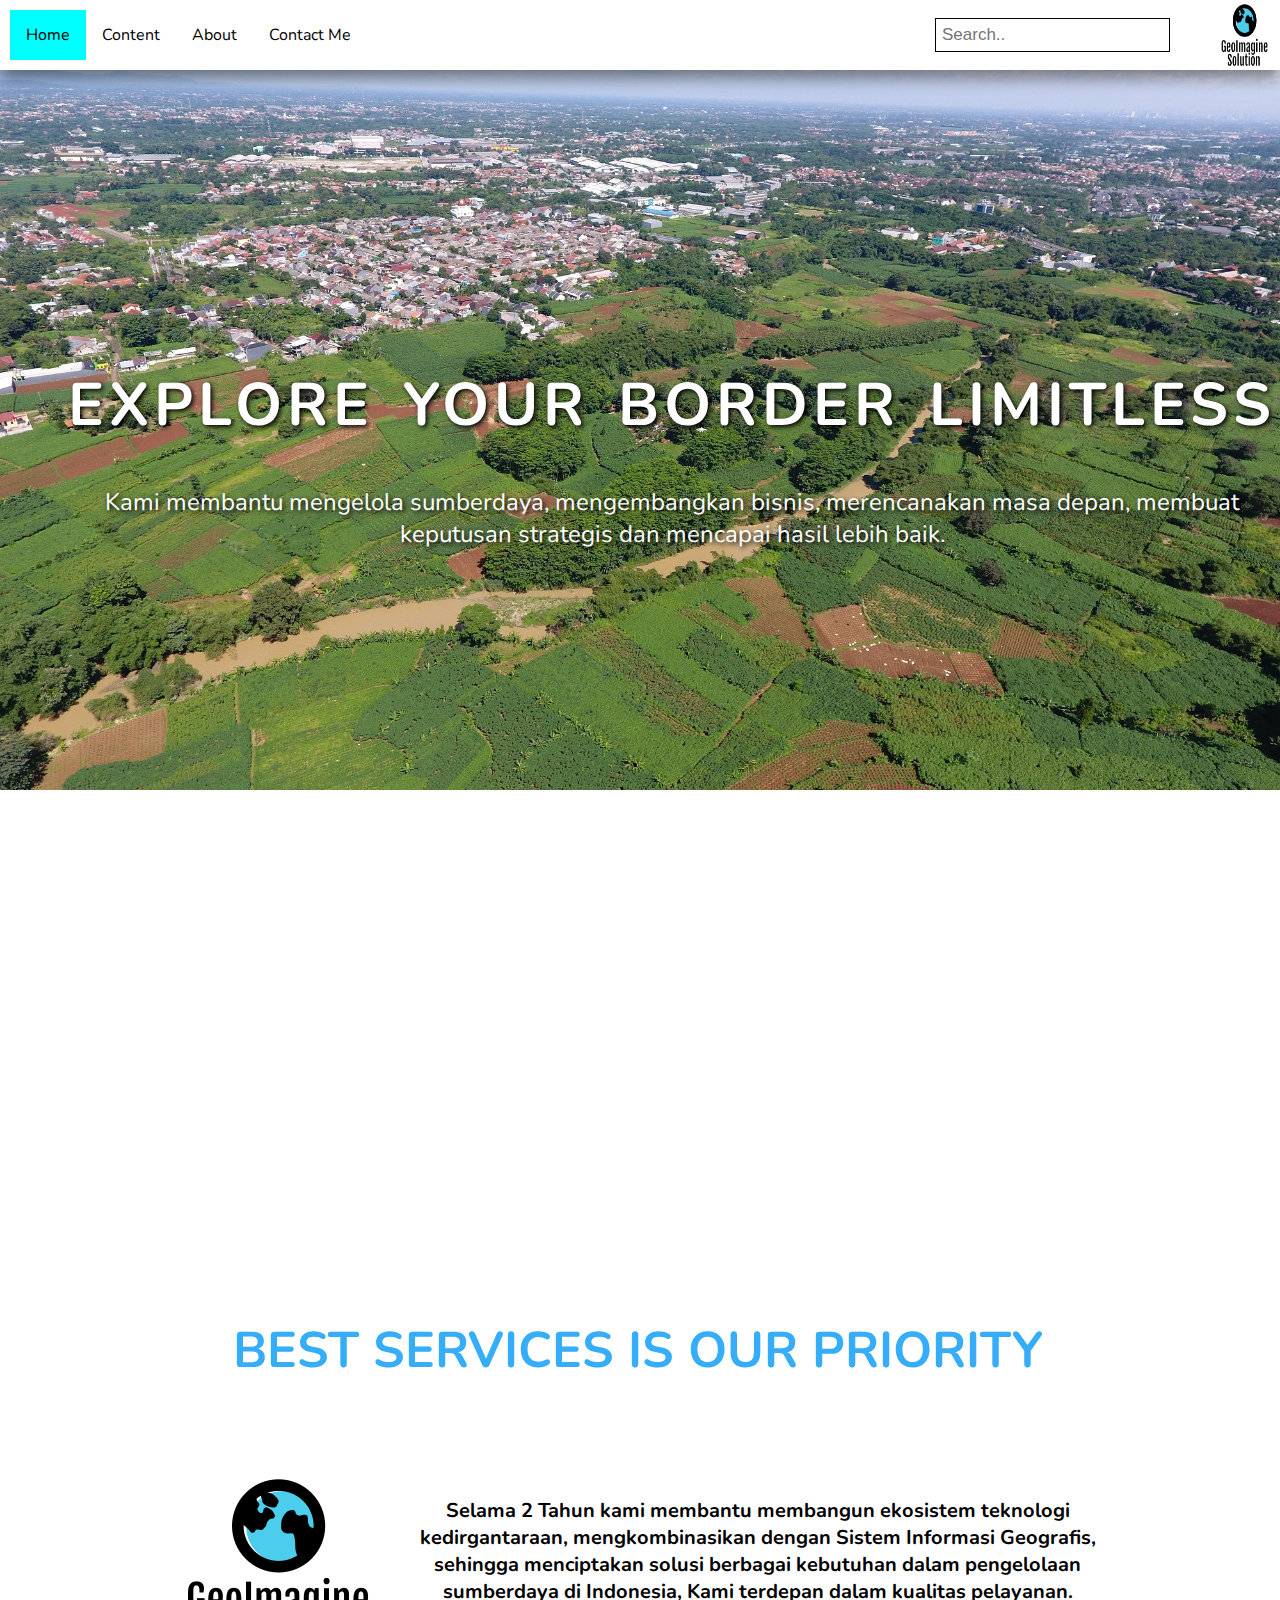
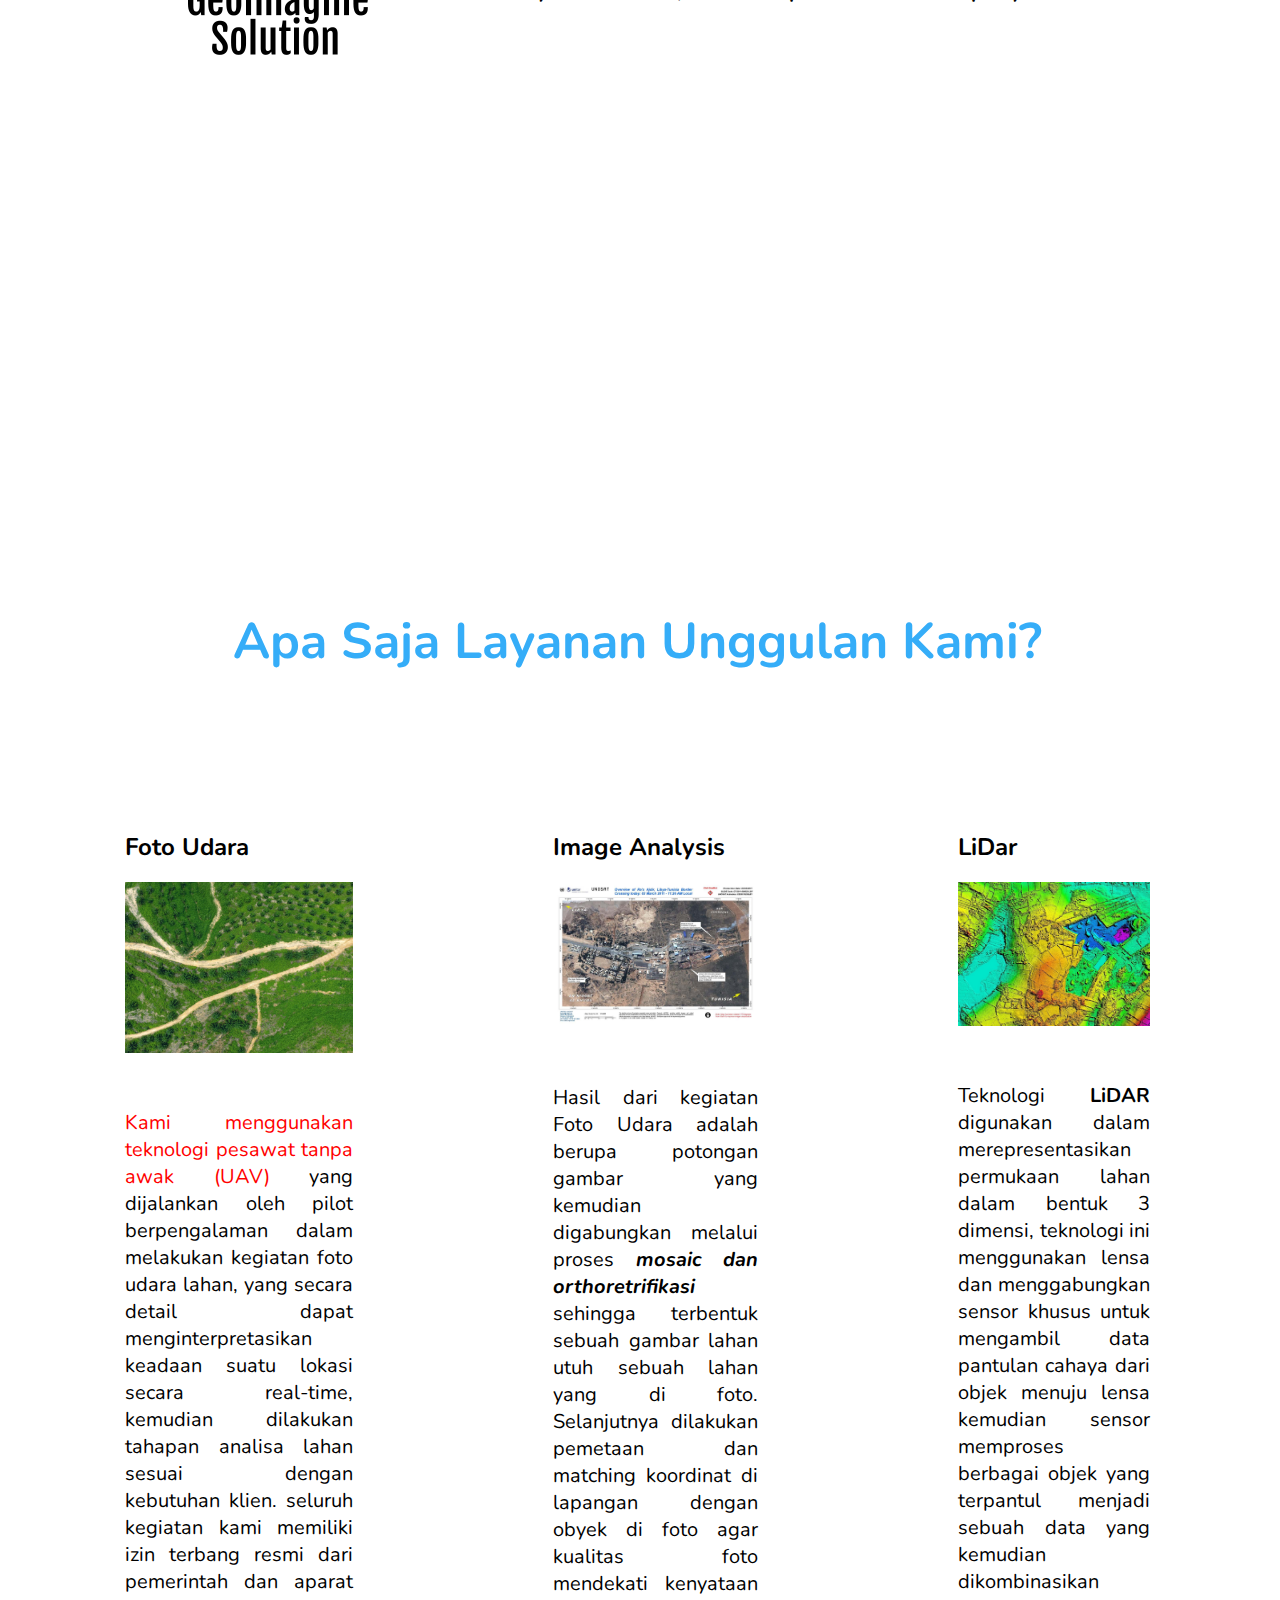
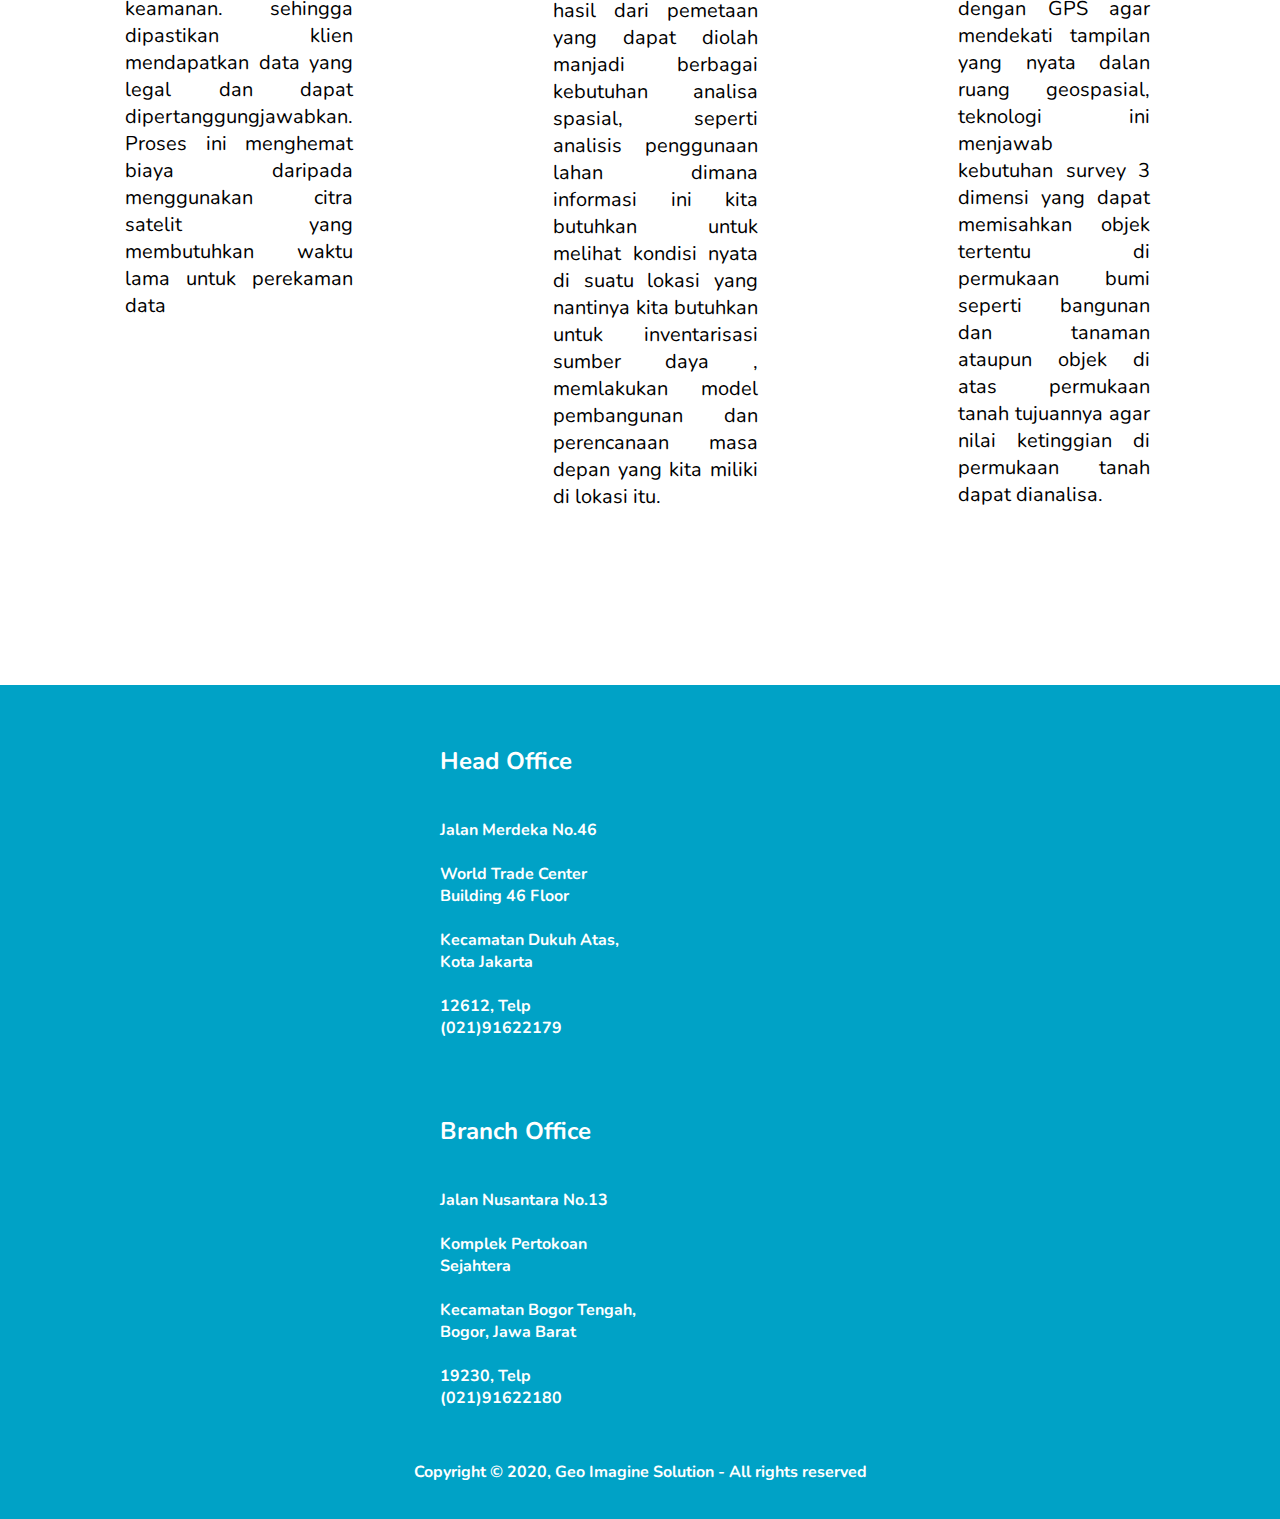
<file: index.html>
<!doctype html>
<html lang="en">
    <head>
        <title>GEO-IMAGINE SOLUTION</title>
        <link rel="stylesheet" href="assets/styles/style.css">
        <meta name="viewport" content="width=device-width, initial-scale=1.0">
    </head>
    <body>
            <header>
                <nav class="search">
                    <div class="logo"><a href='#'><img src="assets/icon/geoimagine.png" alt="geoimagine" title="Geo-Imagine Solution"></a></div>
                    <ol>
                        <li><a class="active" href="index.html">Home</a></li>
                        <li class="dropdown">
                            <a href="javascript:void(0)" class="dropbtn">Content</a>
                            <div class="dropdown-content">
                              <a href="fotoudara.html">Foto Udara</a>
                              <a href="imageanalisis.html">Image Analysis</a>
                              <a href="#">LiDar</a>
                            </div>
                          </li>
                        <li><a href="#">About</a></li>
                        <li><a href="#">Contact Me</a></li>
                        <input type="search" placeholder="Search..">
                    </ol>
                </nav>
                <div class="jumbotron">
                    <img src="assets/image/air-view.jpg" alt="air-view" width="1000" height="300">
                    <div class="center">
                        <h1>EXPLORE YOUR BORDER LIMITLESS</h1>
                        <p>Kami membantu mengelola sumberdaya, mengembangkan bisnis, merencanakan masa depan, membuat keputusan strategis dan mencapai hasil lebih baik.</p>
                    </div>
                </div>
            </header>   
        <main>
            <div id="content">
                <article>
                    <h2 class="profile-text">BEST SERVICES IS OUR PRIORITY</h2>
                    <div class="maincard"><img src="assets/icon/geoimagine.png" alt="Geoimagine Solution" class="icon" title="Logo GeoImagine" width=40%; style="float:left; padding:20px;"><p class="p1"><span class="bold">Selama 2 Tahun kami membantu membangun
                        ekosistem teknologi kedirgantaraan, mengkombinasikan dengan Sistem Informasi Geografis, sehingga menciptakan solusi berbagai kebutuhan dalam pengelolaan sumberdaya di Indonesia, Kami terdepan dalam kualitas pelayanan.</p>
                    </div>
                </article>

                <h1 class="profile-text">Apa Saja Layanan Unggulan Kami?</h1>
                <div></div>
                <div id="container">
                <article>
                    <div class="box">
                    <h2>Foto Udara</h2>
                    <img src="assets/image/sawit.jpg" alt="Foto Udara" class="featured-image" title="Foto Udara">
                    <p class="p2"><span class="kata">Kami menggunakan teknologi pesawat tanpa awak (UAV)</span> yang dijalankan oleh pilot berpengalaman dalam melakukan kegiatan foto udara lahan, yang secara detail dapat menginterpretasikan keadaan suatu lokasi secara real-time, kemudian dilakukan tahapan analisa lahan sesuai dengan kebutuhan klien. 
                        seluruh kegiatan kami memiliki izin terbang resmi dari pemerintah dan aparat keamanan. sehingga dipastikan klien mendapatkan data yang legal dan dapat dipertanggungjawabkan.
                        Proses ini menghemat biaya daripada menggunakan citra satelit yang membutuhkan waktu lama untuk perekaman data</p>
                    </div>
                </article>

                <article>
                    <div class="box">           
                    <h2>Image Analysis</h2>
                    <img src="assets/image/imageanalysis.jpg" alt="ImageAnalysis" class="featured-image" title="Image Analysis">
                    <p class="p2">Hasil dari kegiatan Foto Udara adalah berupa potongan gambar yang kemudian digabungkan melalui proses <b><em>mosaic dan orthoretrifikasi</em></b> sehingga terbentuk sebuah gambar lahan utuh sebuah lahan yang di foto. Selanjutnya dilakukan pemetaan dan matching koordinat di lapangan dengan obyek di foto agar kualitas foto mendekati kenyataan
                        hasil dari pemetaan yang dapat diolah manjadi berbagai kebutuhan analisa spasial, seperti analisis penggunaan lahan dimana informasi ini kita butuhkan untuk melihat kondisi nyata di suatu lokasi yang nantinya kita butuhkan untuk
                        inventarisasi sumber daya , memlakukan model pembangunan dan perencanaan masa depan yang kita miliki di lokasi itu.</p>
                    </div>
                </article>

                <article>
                    <div class="box">
                    <h2>LiDar</h2>
                    <img src="assets/image/LiDAR.jpg" alt="LiDar" class="featured-image" title="LiDar Concept">
                    <p class="p2">Teknologi <strong>LiDAR</strong> digunakan dalam merepresentasikan permukaan lahan dalam bentuk 3 dimensi, teknologi ini menggunakan lensa dan menggabungkan sensor khusus untuk mengambil data pantulan cahaya dari objek menuju lensa
                        kemudian sensor memproses berbagai objek yang terpantul menjadi sebuah data yang kemudian dikombinasikan dengan GPS agar mendekati tampilan yang nyata dalan ruang geospasial, teknologi ini menjawab kebutuhan survey 3 dimensi yang dapat memisahkan objek tertentu di permukaan bumi seperti bangunan dan tanaman ataupun objek di atas permukaan tanah
                        tujuannya agar nilai ketinggian di permukaan tanah dapat dianalisa.</p>
                    </div>
                </article>
                </div>
            </div>
        </main> 
        <footer>
        <div class="row">
            <div class="column">
                <h2>Head Office</h2>
                <p>
                    <br>Jalan Merdeka No.46</br>
                    <br>World Trade Center Building 46 Floor</br>
                    <br>Kecamatan Dukuh Atas, Kota Jakarta</br>
                    <br>12612, Telp (021)91622179</br>
                </p>
            </div>

            <div class="column">
                <h2>Branch Office</h2>
                <p>
                    <br>Jalan Nusantara No.13</br>
                    <br>Komplek Pertokoan Sejahtera</br>
                    <br>Kecamatan Bogor Tengah, Bogor, Jawa Barat<br>
                    <br>19230, Telp (021)91622180</br>
                </p>
            </div>
        </div>
        <p>Copyright &#169; 2020, Geo Imagine Solution - All rights reserved</p>
        </footer>
        <script src="assets/styles/selamatdatang.js"></script>
    </body>
</html>
</file>
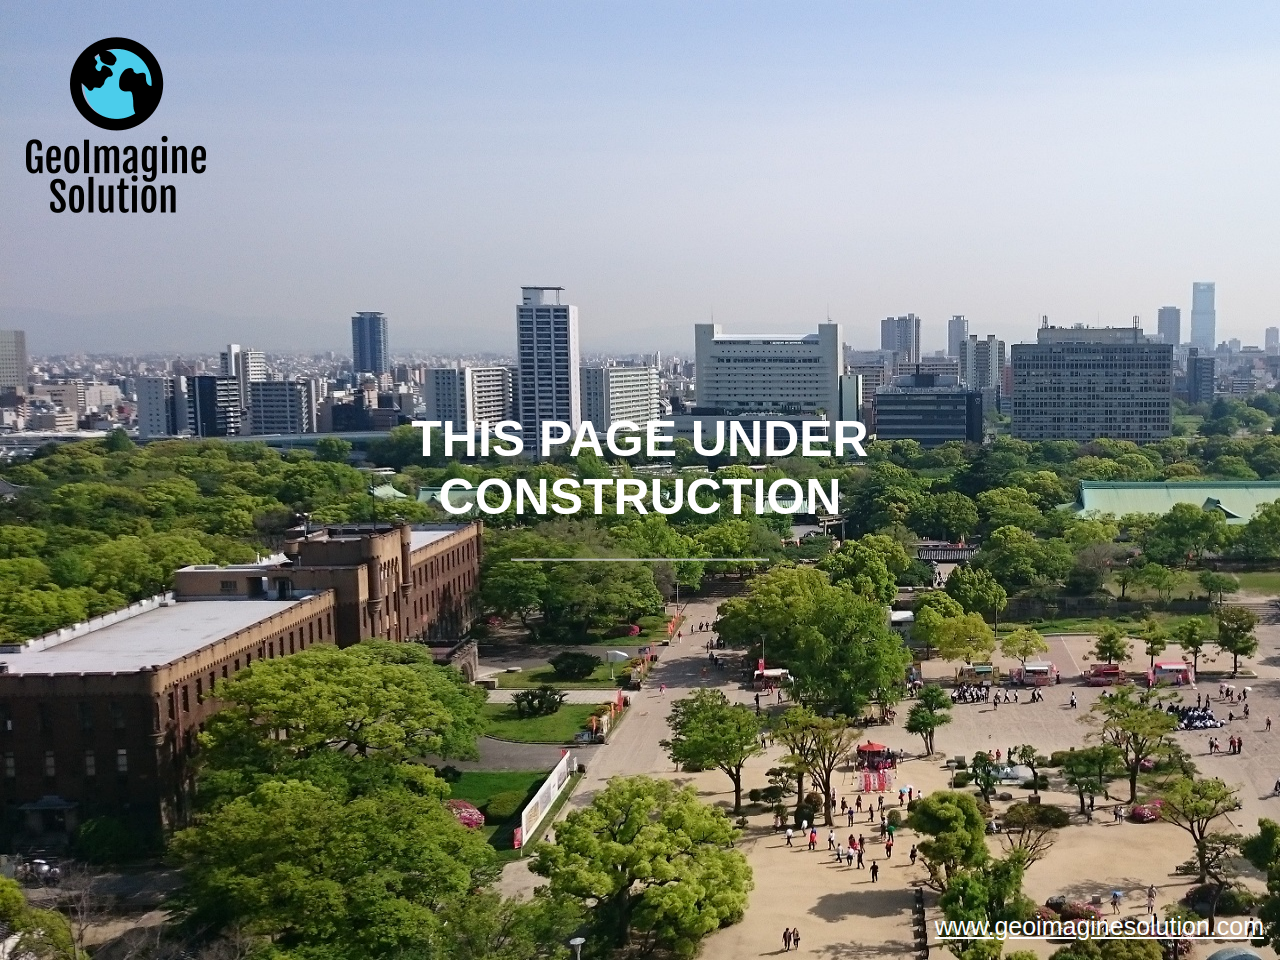
<file: imageanalisis.html>
<!DOCTYPE html>
<html>
<style>
body, html {
  height: 100%;
  margin: 0;
}

.bgimg {
  background-position: center;
  background-size: cover;
  position: relative;
  color: white;
  font-family: Verdana, Tahoma, sans-serif, monospace;
  font-size: 25px;
}

.topleft {
  position: absolute;
  top: 0;
  left: 16px;
}

.bottomright {
  position: absolute;
  bottom: 0;
  right: 16px;
}

.middle {
  position: absolute;
  top: 50%;
  left: 50%;
  transform: translate(-50%, -50%);
  text-align: center;
}

hr {
  margin: auto;
  width: 40%;
}

a:hover {
   font-style: italic;
   background-color:royalblue;
}

</style>
<body>

<div class="bgimg">
  <img src="assets/image/view.JPG" alt="view" width="1920" height="960">
  <div class="topleft">
    <p><img src= "assets/icon/geoimagine.png"></p>
  </div>
  <div class="middle">
    <h1>THIS PAGE UNDER CONSTRUCTION</h1>
    <hr>
    <p id="demo" style="font-size:30px"></p>
  </div>
  <div class="bottomright">
    <p><a href= "index.html" style= color:white;>www.geoimaginesolution.com</a></p>
  </div>
</div>

<script>
// Set the date we're counting down to
var countDownDate = new Date("Dec 31, 2020 23:59:00").getTime();

// Update the count down every 1 second
var countdownfunction = setInterval(function() {

  // Get todays date and time
  var now = new Date().getTime();
  
  // Find the distance between now an the count down date
  var distance = countDownDate - now;
  
  // Time calculations for days, hours, minutes and seconds
  var days = Math.floor(distance / (1000 * 60 * 60 * 24));
  var hours = Math.floor((distance % (1000 * 60 * 60 * 24)) / (1000 * 60 * 60));
  var minutes = Math.floor((distance % (1000 * 60 * 60)) / (1000 * 60));
  var seconds = Math.floor((distance % (1000 * 60)) / 1000);
  
  // Output the result in an element with id="demo"
  document.getElementById("demo").innerHTML = days + "d " + hours + "h "
  + minutes + "m " + seconds + "s ";
  
  // If the count down is over, write some text 
  if (distance < 0) {
    clearInterval(countdownfunction);
    document.getElementById("demo").innerHTML = "EXPIRED";
  }
}, 1000);
</script>

</body>
</html>
</file>
<file: assets/styles/style.css>
@import url('https://fonts.googleapis.com/css2?family=Nunito:ital,wght@0,400;0,700;1,400&display=swap');

body {
   font-family: 'Nunito', sans-serif;
   margin: 0px;
   padding: 0px;
}

main {
   padding: 20px;
   overflow: auto;
}

@media screen and (max-width: 400px) {
.header a {
   width: 100%;
   float: none;
   display: block;
   text-align: left;
   margin: auto;
}
.header-right {
   float: none;
   }
}

@media screen and (max-width: 400px) {
   nav, main, article, aside, footer {
      width: 100%;
      padding: 10px;
      margin: auto;
   }
}

@media screen and (max-width: 400px) {
   #content,
   #container, .box {
      width: 100%;
      padding: 10px;
      margin-left: auto;
      margin-right: auto;
   }
}

#content {
   float: center;
   width: 100%;
   padding-right: 5px;
}

#conten {
   float: left;
   width: 75%;
   padding-right: 5px;
   text-align: justify;
}

#container {
   display: flex;
   max-width: 2000px;
   max-height: 2000px;
   padding: 5px;
   margin: 50px 0px 50px 0px;
   flex-direction: row;
}

.box {
   margin: 100px;
   flex-grow: 0;
   flex-shrink: 0;
   flex-basis: 100px;
}

aside {
   float: right;
   width: 25%;
   padding-left: 10px;
   text-align: center;
}

header {
   display: inline;
}

.card {
   box-shadow: 0 4px 8px 0 rgba(0, 0, 0, 0.2);
   border-radius: 5px;
   padding: 20px;
   margin-top: 10px;
}

nav {
   color: white;
   padding: 0;
   position: sticky;
   top: 0;
   box-shadow: 0px 8px 16px 0px rgba(0,0,0,0.5);
   z-index: 2;
}

nav a:hover {
   font-weight: bold;
   text-transform: uppercase;
}

ol {
   list-style-type: none;
   margin: 0;
   padding: 10px;
   overflow: hidden;
   background-color: white;
}
 
li {
   float: left;
}

ul {
   list-style-type: none;
   margin: 0;
   padding: 0;
}

.search input[type=search] {
   float: right;
   padding: 6px;
   border: 1px solid black;
   margin-top: 8px;
   margin-right: 100px;
   font-size: 17px;
}

@media screen and (max-width: 600px) {
.search input[type=search] {
   float: none;
   display: block;
   text-align: left;
   width: 100%;
   margin: 0;
   padding: 10px;
}
.search input[type=search] {
   border: 1px solid wheat;
   }
}

.logo img{
   background-color: white;
   position: fixed;
   top: 0;
   right: 10px;
   height: 70px;
   width: 4%;
}

li a, .dropbtn {
   display: inline-block;
   color: black;
   text-align: center;
   padding: 14px 16px;
   text-decoration: none;
}
 
li a:hover, .dropdown:hover .dropbtn {
   background-color: tomato;
   font-weight: bold;
}
 
li.dropdown {
   display: block;
}
 
.dropdown-content {
   display: none;
   position: absolute;
   background-color: wheat;
   min-width: 160px;
   box-shadow: 0px 8px 16px 0px rgba(0,0,0,0.2);
   z-index: 1;
}
 
.dropdown-content a {
   color: black;
   padding: 12px 16px;
   text-decoration: none;
   display: block;
   text-align: left;
}
 
.dropdown-content a:hover {
   background-color: whitesmoke;
}
 
.dropdown:hover .dropdown-content {
   display: block;
}

.jumbotron {
   position: relative;
}

.jumbotron img {
   width: 100%;
   height: auto;
}

.center {
   position: absolute;
   top: 35%;
   left: 5%;
   color: white;
   text-align: center;
}

.center h1 {
   font-size: 60px;
   word-spacing: 8px;
   letter-spacing: 5px;
   text-shadow: 2px 2px 5px black;
}

.center p {
   font-size: 24px;
   text-shadow: 2px 2px 5px black;
}

.jumboton {
   font-size: 20px;
   padding: 60px;
   color: white;
   text-align: left;
   background-image: url('https://4.bp.blogspot.com/-XejMWUpfRio/Wm8xGxQzHuI/AAAAAAAAM60/u57TOwUsBjcAWm_SuXI4Ch1ZM3fYtDu6gCLcBGAs/s1600/IMG-20180124-WA0022.jpg');
   background-size: cover;
}

* {
   box-sizing: border-box
}

.profile header {
   text-align: center;
}

.maincard {
   display: flex;
   max-width: 1000px;
   max-height: 1000px;
   border-radius: 10px;
   padding: 20px;
   margin: auto;
}

.p1 {
   text-align: center;
   margin-top: 50px;
   font-size: 20px;
}

.p2 {
   text-align: Justify;
   margin-top: 50px;
   font-size: 20px;
}

.profile-text {
   font-size: 50px;
   font-weight: bold;
   text-align: center;
   margin-top: 500px;
   color: rgb(53, 173, 248);
}

h3 {
   text-align: left;
   color: black;
}

.contair {
   padding: 20px;
   background-color:seashell;
}

input[type=text], input[type=submit] {
   width: 100%;
   padding: 12px;
   margin: 8px 0;
   display: inline-block;
   border: 1px solid #ccc;
   box-sizing: border-box;
}
 
input[type=checkbox] {
   margin-top: 16px;
}
 
input[type=submit] {
   background-color: #4CAF50;
   color: white;
   border: none;
}
 
input[type=submit]:hover {
   opacity: 0.8;
   background-color: rosybrown;
}

.featured-image {
   width: 100%;
   height: 1,5em;
   object-fit: cover;
   object-position: center;
}

.kolom-gambar {
   max-width: 100%;
   max-height: 50em;
   object-position: center;
   object-fit: fill;
}

.profile img {
   max-width: 200px;
   max-height: 250px;
   zoom: 1.7;
   object-position: center;
   object-fit: cover;
   border: 1px solid black ;
}

.active {
   background-color:cyan;
   max-height: 100px;
}

.bold {
   font-weight: bold;
}
.kata {
   color: red;
}

.miring {
   font-style: italic;
}

.column {
   float: left;
   margin-left: 400px;
   width: 20%;
   padding: 20px;
   text-align: left;
}

.row:after {
   content: "";
   display: table;
   clear: both;
}

table {
   padding: 10px;
   text-align: left;
   font-weight: lighter;
}

footer {
   padding: 20px;
   color: white;
   background-color: #00a2c6;
   text-align: center;
   font-weight: bold;
}
</file>
